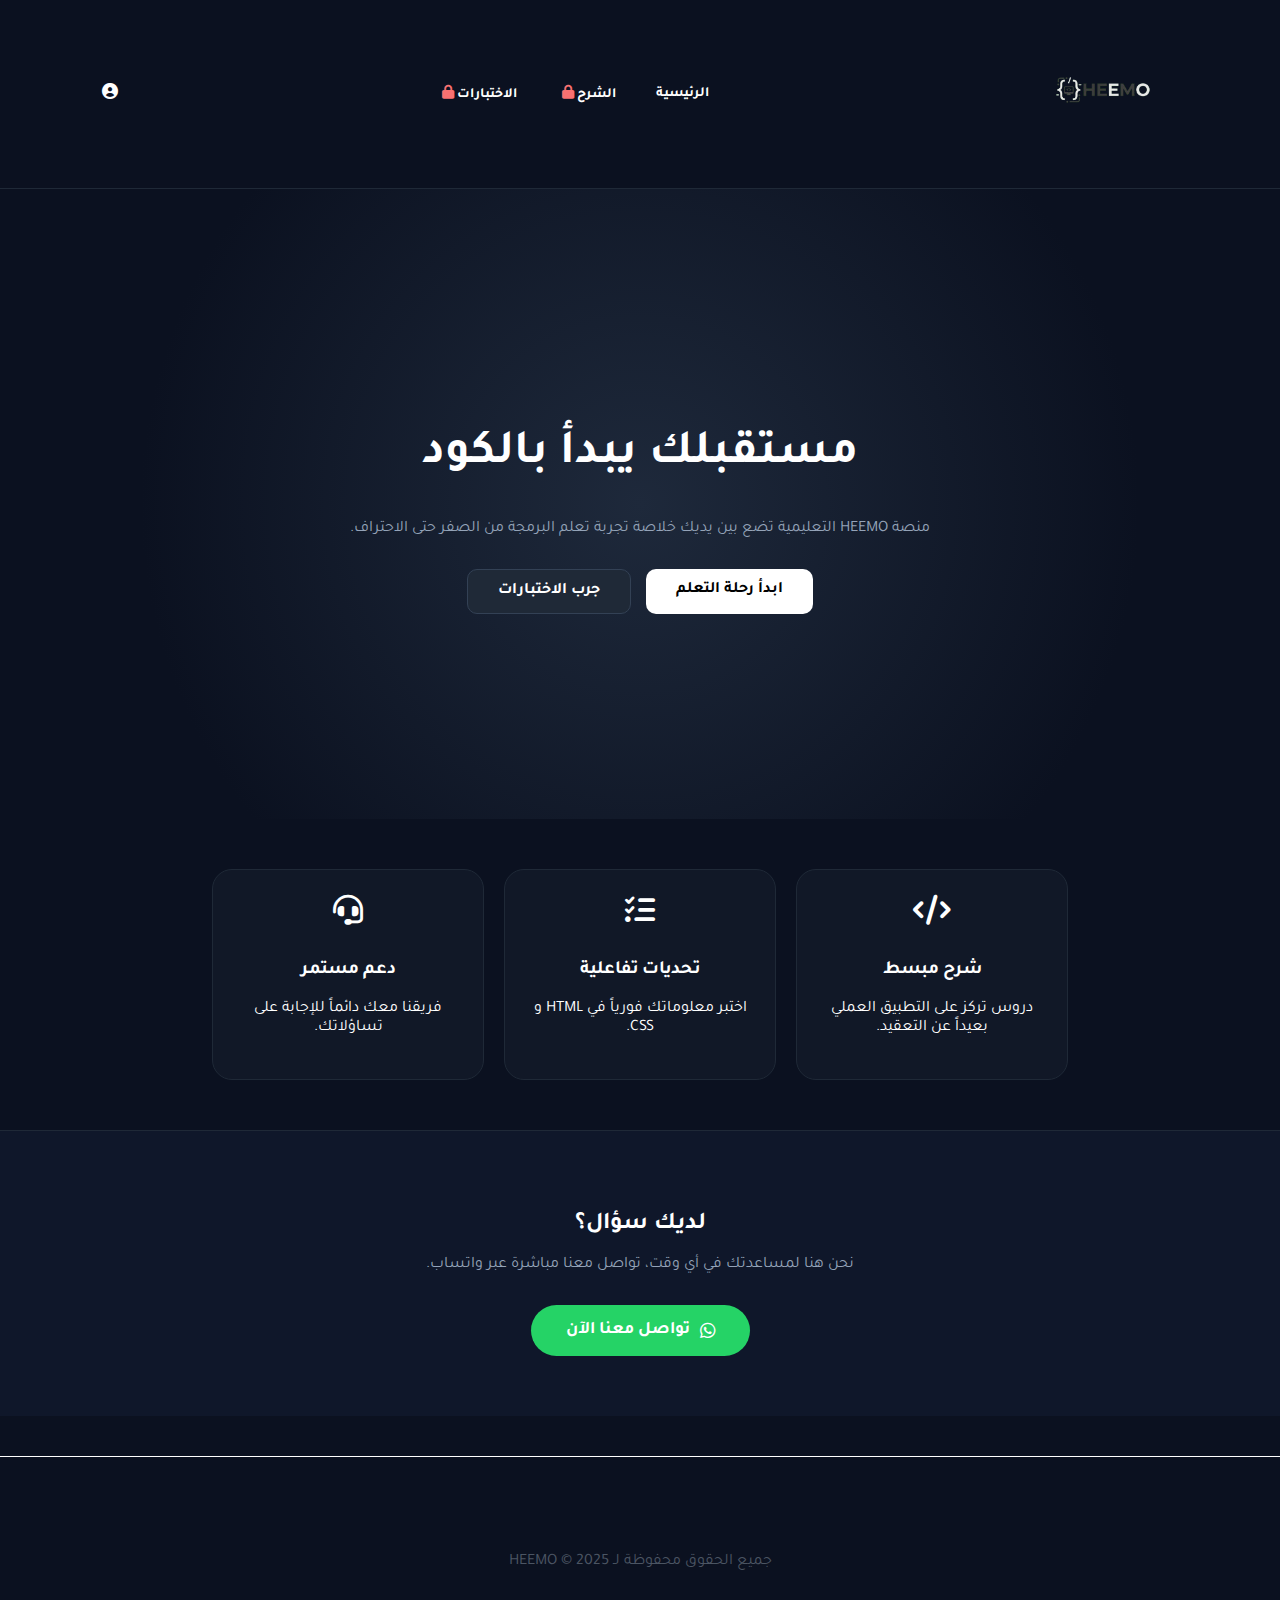
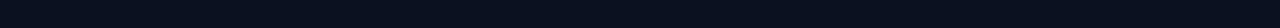
<file: index.html>
<!DOCTYPE html>
<html lang="ar" dir="rtl">
<head>
    <meta charset="UTF-8">
    <meta name="viewport" content="width=device-width, initial-scale=1.0">
    <title>HEEMO | الرئيسية</title>
    <link href="https://fonts.googleapis.com/css2?family=Tajawal:wght@400;700&display=swap" rel="stylesheet">
    <link rel="stylesheet" href="https://cdnjs.cloudflare.com/ajax/libs/font-awesome/6.0.0/css/all.min.css">
    <link rel="apple-touch-icon" href="images/app-logo.png">
    <meta name="apple-mobile-web-app-capable" content="yes">
    <meta name="apple-mobile-web-app-status-bar-style" content="black-translucent">
    <meta name="theme-color" content="#0b1120">

    <style>
     
     

body { font-family: 'Tajawal', sans-serif; background-color: #0b1120; color: white; margin:0; padding:0; overflow-x:hidden; }

/* الهيدر */
header { padding: 15px 8%; display:flex; justify-content:space-between; align-items:center; background-color:#0b1120; border-bottom:1px solid #1f2937; position: relative; }
.logo-img { height:150px; }
nav ul { list-style:none; display:flex; gap:10px; margin:0; padding:0; }
nav ul li { position: relative; display:flex; align-items:center; }
nav ul li a { color:white; text-decoration:none; font-weight:600; font-size:14px; padding:8px 15px; border-radius:8px; transition:0.3s; display:inline-block; }
nav ul li a:hover { background-color:#1f2937; transform:translateY(-3px); }
nav ul li .lock-icon { margin-left:5px; color:#f87171; display:none; }

/* الهيرو */
.hero { height:70vh; display:flex; flex-direction:column; justify-content:center; align-items:center; text-align:center; padding:0 20px; background: radial-gradient(circle at center, #1e293b 0%, #0b1120 70%); }
.hero h1 { font-size:3rem; margin-bottom:20px; color:white; }
.hero p { color:#94a3b8; max-width:600px; margin-bottom:30px; }
.hero-btns { display:flex; gap:15px; flex-wrap:wrap; justify-content:center; }
.main-btn, .secondary-btn { padding:12px 30px; border-radius:10px; font-weight:bold; transition:0.3s; text-decoration:none; }
.main-btn { background:white; color:black; }
.secondary-btn { background:#1f2937; color:white; border:1px solid #334155; }
.main-btn:hover, .secondary-btn:hover { transform:translateY(-5px); filter: brightness(1.1); }

/* المميزات */
.features { display:flex; justify-content:center; gap:20px; padding:50px 8%; flex-wrap:wrap; }
.f-card { background:#111827; padding:25px; border-radius:20px; border:1px solid #1f2937; text-align:center; width:220px; transition:0.3s; }
.f-card:hover { border-color:white; transform:translateY(-5px); }
.f-card i { font-size:30px; color:white; margin-bottom:15px; }

/* التواصل */
.contact-section { padding:60px 8%; text-align:center; background:#0f172a; border-top:1px solid #1f2937; }
.contact-btn { display:inline-flex; align-items:center; gap:10px; padding:15px 35px; background:#25d366; color:white; text-decoration:none; border-radius:50px; font-weight:bold; font-size:1.1rem; transition:0.3s; }
.contact-btn:hover { transform:scale(1.05); box-shadow:0 0 20px rgba(37, 211, 102, 0.4); }

/* نافذة تسجيل الدخول المنبثقة */
#login-modal {
    display: none;
    position: fixed;
    top: 0; left: 0;
    width: 100%; height: 100%;
    background: rgba(0,0,0,0.7);
    justify-content: center;
    align-items: center;
    z-index: 10000;
}
#login-modal .modal-content {
    background: #111827;
    padding: 30px;
    border-radius: 15px;
    text-align: center;
    width: 300px;
}
#login-modal input {
    width: 100%;
    padding: 10px;
    margin: 10px 0;
    border-radius: 10px;
    border: none;
    background: #1f2937;
    color: white;
}
#login-modal button {
    width: 100%;
    padding: 10px;
    border: none;
    border-radius: 10px;
    background: #22c55e;
    color: white;
    font-weight: bold;
    cursor: pointer;
}
#login-modal button:hover { filter: brightness(1.2); }

/* متجاوب */
@media(max-width:768px){
    .hero h1{font-size:2rem;} 
    header{padding:15px 5%;} 
    nav ul li a{padding:8px 10px; font-size:12px;} 
}
</style>
</head>
<body>

<header>
    <div class="logo"><img src="images/logo.PNG" alt="HEEMO" class="logo-img"></div>
    <nav>
        <ul>
            <li><a href="index.html" class="active-link">الرئيسية</a></li>
            <li><a href="join.html" class="nav-protected">الشرح <i class="fas fa-lock lock-icon"></i></a></li>
            <li><a href="quizzes.html" class="nav-protected">الاختبارات <i class="fas fa-lock lock-icon"></i></a></li>
        </ul>
        
    </nav>
    
    <div id="account-icon"><i class="fas fa-user-circle"></i></div>
    
</header>



<!-- مودال تسجيل الدخول -->
<div id="login-modal">
    <div class="modal-content">
        <h3>تسجيل الدخول</h3>
        <input type="text" id="modal-username" placeholder="أدخل اسمك">
        <button onclick="loginModal()">تسجيل الدخول</button>
        <button onclick="closeModal()" style="margin-top:10px;background:#f87171;">إلغاء</button>
    </div>
</div>

<section class="hero">
    <h1>مستقبلك يبدأ بالكود</h1>
    <p>منصة HEEMO التعليمية تضع بين يديك خلاصة تجربة تعلم البرمجة من الصفر حتى الاحتراف.</p>
    <div class="hero-btns">
        <a href="join.html" class="main-btn nav-protected">ابدأ رحلة التعلم</a>
        <a href="quizzes.html" class="secondary-btn nav-protected">جرب الاختبارات</a>
    </div>
</section>

<section class="features">
    <div class="f-card"><i class="fas fa-code"></i><h3>شرح مبسط</h3><p>دروس تركز على التطبيق العملي بعيداً عن التعقيد.</p></div>
    <div class="f-card"><i class="fas fa-tasks"></i><h3>تحديات تفاعلية</h3><p>اختبر معلوماتك فورياً في HTML و CSS.</p></div>
    <div class="f-card"><i class="fas fa-headset"></i><h3>دعم مستمر</h3><p>فريقنا معك دائماً للإجابة على تساؤلاتك.</p></div>
</section>

<section class="contact-section">
    <h2 style="margin-bottom:10px;">لديك سؤال؟</h2>
    <p style="color:#94a3b8; margin-bottom:30px;">نحن هنا لمساعدتك في أي وقت، تواصل معنا مباشرة عبر واتساب.</p>
    <a href="https://wa.me/966531991617" class="contact-btn"><i class="fab fa-whatsapp"></i> تواصل معنا الآن</a>
</section>

<hr style="border:0;border-top:1px solid #ffffff;margin:40px 0;">

<footer style="text-align:center;padding:40px;color:#4b5563;">
    <p>جميع الحقوق محفوظة لـ HEEMO &copy; 2025</p>
</footer>

<script>
// فتح نافذة تسجيل الدخول عند الضغط على أيقونة الحساب
const accountIcon = document.getElementById('account-icon');
accountIcon.addEventListener('click', ()=>{
    document.getElementById('login-modal').style.display = 'flex';
});

// إغلاق النافذة
function closeModal(){
    document.getElementById('login-modal').style.display = 'none';
}

// تحديث واجهة المستخدم
function updateUI(){
    const user = localStorage.getItem('heemoUser');
    const accountIconEl = document.getElementById('account-icon');
    const protectedLinks = document.querySelectorAll('.nav-protected .lock-icon');

    if(user){
        accountIconEl.innerHTML = `<i class="fas fa-user-circle"></i> ${user}`;
        // إخفاء القفل
        protectedLinks.forEach(icon => icon.style.display = 'none');
    } else {
        accountIconEl.innerHTML = `<i class="fas fa-user-circle"></i>`;
        // إظهار القفل
        protectedLinks.forEach(icon => icon.style.display = 'inline-block');
    }
}

// تسجيل الدخول من المودال
function loginModal(){
    const username = document.getElementById('modal-username').value.trim();
    if(username===''){ alert('الرجاء إدخال اسمك'); return; }
    localStorage.setItem('heemoUser', username);
    updateUI();
    closeModal();
}

// حماية روابط للشرح والاختبارات
document.querySelectorAll('.nav-protected').forEach(link=>{
    link.addEventListener('click', function(e){
        if(!localStorage.getItem('heemoUser')){
            e.preventDefault();
            alert('الرجاء تسجيل الدخول أولاً للوصول إلى هذا القسم');
        }
    });
});

updateUI();
</script>

</body>
</html>
</file>
